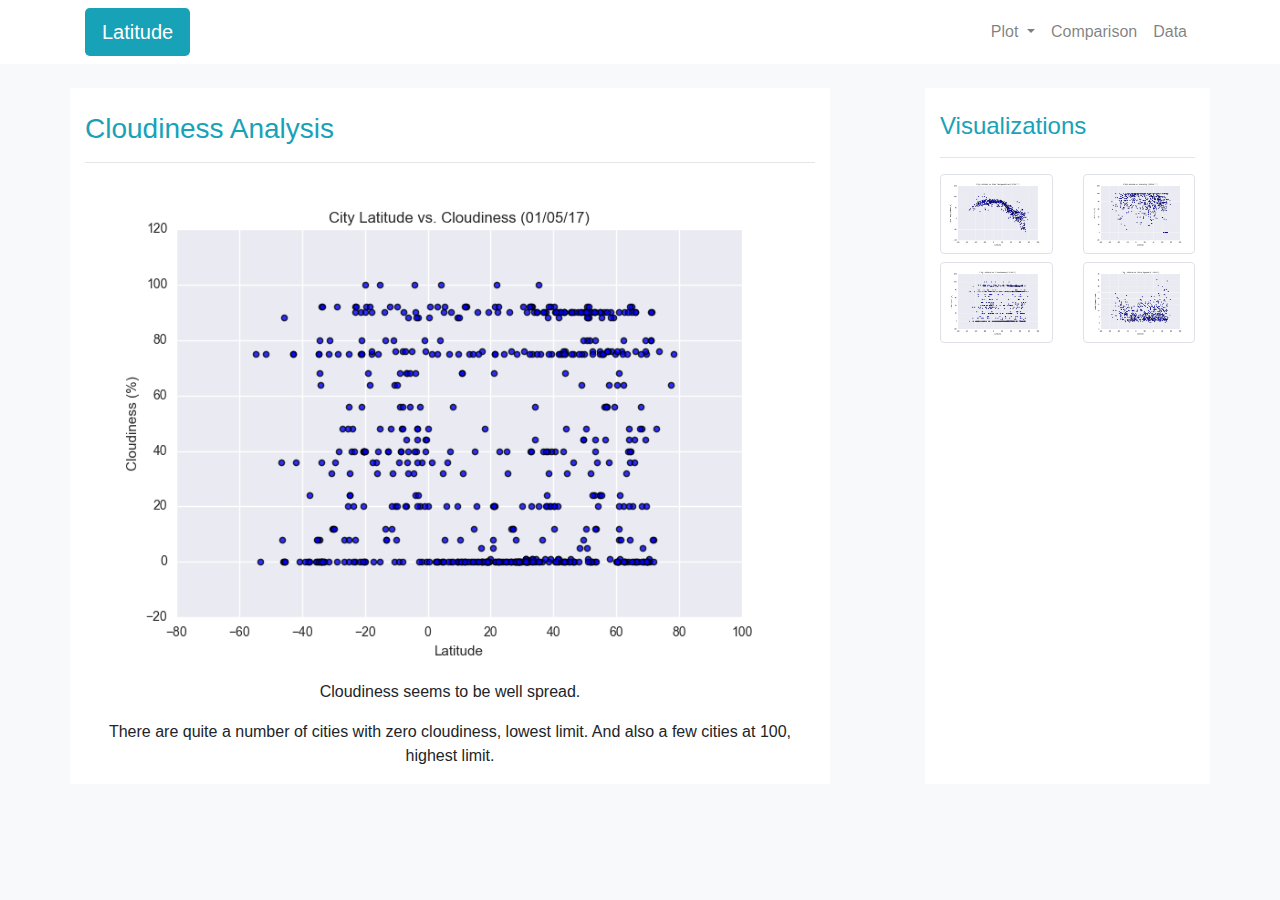
<file: Cloudiness.html>
<!DOCTYPE html>
<html lang="en">

<head>
  <meta charset="UTF-8">
  <title>Cloudiness</title>
  <meta name="viewport" content="width=device-width, initial-scale=1">
  <link rel="stylesheet" href="https://stackpath.bootstrapcdn.com/bootstrap/4.3.1/css/bootstrap.min.css" integrity="sha384-ggOyR0iXCbMQv3Xipma34MD+dH/1fQ784/j6cY/iJTQUOhcWr7x9JvoRxT2MZw1T" crossorigin="anonymous">
  <link rel="stylesheet" href="style.css">
  <script src="https://ajax.googleapis.com/ajax/libs/jquery/3.4.1/jquery.min.js"></script>
  <script src="https://cdnjs.cloudflare.com/ajax/libs/popper.js/1.16.0/umd/popper.min.js"></script>
  <script src="https://maxcdn.bootstrapcdn.com/bootstrap/4.4.1/js/bootstrap.min.js"></script>
</head>

<body class = "body bg-light">

    <nav class="navbar navbar-expand-md navbar-light" id="mainmenu">
        <div class="container">
            <a href="Latitude.html"><button type="button" class="btn btn-lg" id="LatButton"> Latitude </button></a>
            <button class="navbar-toggler float-right" type="button" data-toggle="collapse" data-target="#navbar9">
                <span class="navbar-toggler-icon"></span>
            </button>
            <div class="navbar-collapse collapse" id="navbar9">
                <ul class="navbar-nav ml-auto">
                    <li class="nav-item dropdown">
                        <a href="#" class="nav-link dropdown-toggle" data-toggle="dropdown">Plot </a>
                        <div class="dropdown-menu dropdown-menu-right">
                            <a href="Temperature.html" class="dropdown-item">Max Temperature</a>
                            <a href="Humidity.html" class="dropdown-item">Humidity</a>
                            <a href="Cloudiness.html" class="dropdown-item">Cloudiness</a>
                            <a href="WindSpeed.html" class="dropdown-item">Wind Speed</a>
                    </li>
                    <li class="nav-item">
                        <a class="nav-link" href="Comparison.html">Comparison</a>
                    </li>
                    <li class="nav-item">
                        <a class="nav-link" href="DataForDisplay.html">Data</a>
                    </li>
                </ul>
            </div>
        </div>
    </nav>


    <div class="container mx-auto py-auto">
        <br>
        <div class="row d-flex bg-white">
            <div class="col-sm-12 col-md-8 col-lg-8">
            </br>
                <h3 class="text-info">Cloudiness Analysis</h2>
                <hr>

                <img class="img-fluid float-left" src="Resources/assets/images/Fig3.png" alt="Cloudiness">
                
                <p class = "text-center">Cloudiness seems to be well spread.</p>
                <p class = "text-center">There are quite a number of cities with zero cloudiness, lowest limit. And also a few cities at 100, highest limit.</p>
            </div>

            <div class="col-sm-12 col-md-1 col-lg-1 bg-light">
            </div>

            <div class="col-sm-12 col-md-3 col-lg-3">
            </br>        
                <h4 class="text-info">Visualizations</h4>
                <hr>

                <div class="row">
                    <div class="col-3 col-sm-3 col-md-6 mb-2 text-center">
                        <a href="Temperature.html" title="Max Temperature">
                            <img class="img-thumbnail hoverable" src="Resources/assets/images/Fig1.png" alt="Max Temperature"></a>
                    </div>
                      <div class="col-3 col-sm-3 col-md-6 mb-2 text-center">
                        <a href="Humidity.html" title="Humidity">
                            <img class="img-thumbnail hoverable" src="Resources/assets/images/Fig2.png" alt="Humidity"></a>
                      </div>
                      <div class="col-3 col-sm-3 col-md-6 mb-1 text-center">
                        <a href="#" title="You are in Cloudiness Page">
                            <img class="img-thumbnail hoverable" src="Resources/assets/images/Fig3.png"  alt="Cloudiness"></a>
                      </div>
                      <div class="col-3 col-sm-3 col-md-6 mb-1 text-center">
                        <a href="WindSpeed.html" title="Wind Speed">
                            <img class="img-thumbnail hoverable" src="Resources/assets/images/Fig4.png" alt="Wind Speed"></a>
                      </div>

                      <div class="clearfix">
                        <!-- clearfix all breakpoints -->
                      </div>

                  </div>
            </div>
        </div>
    </div>


</body>


</html>
</file>
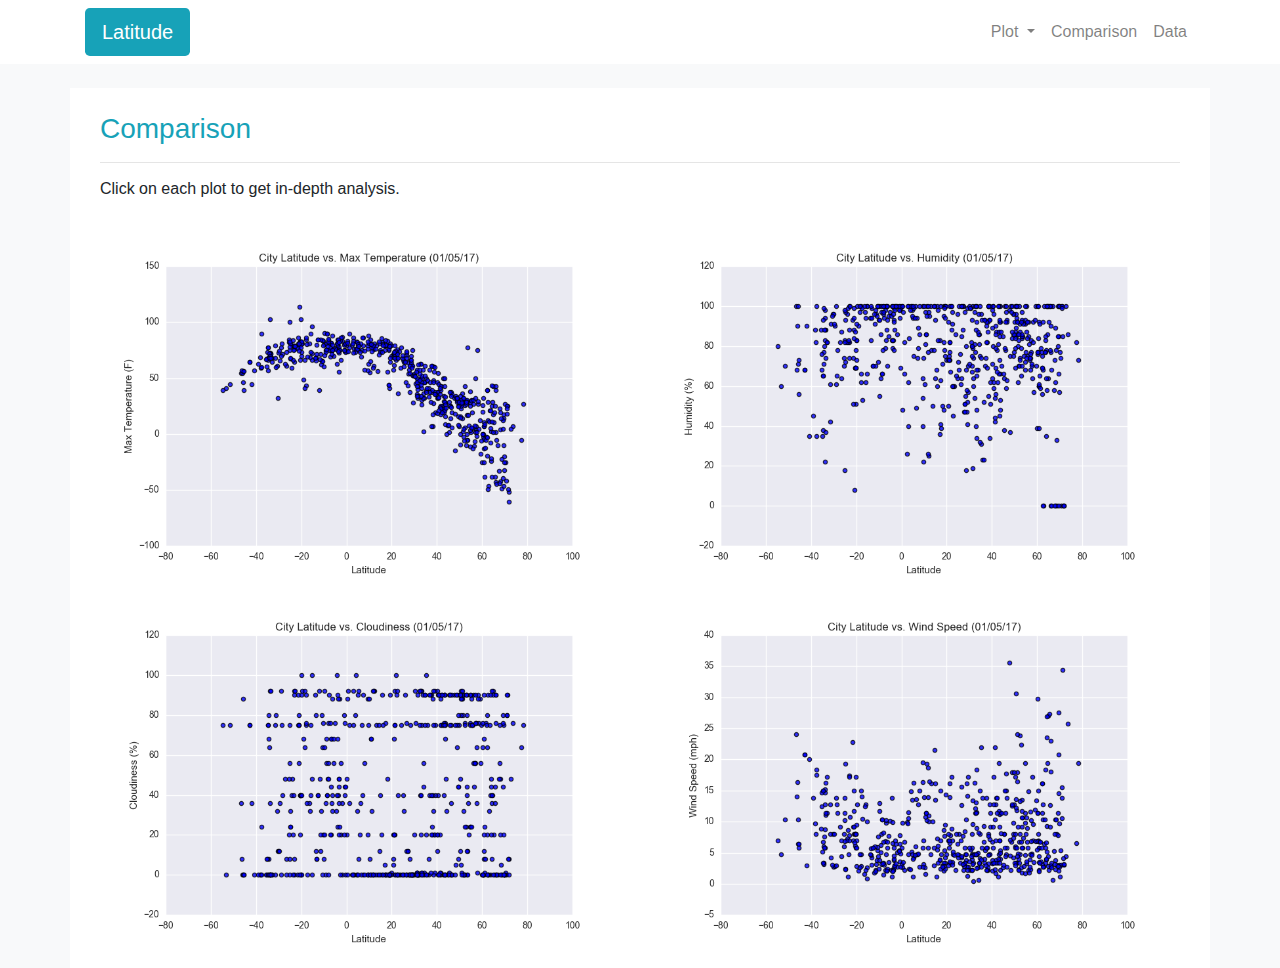
<file: Comparison.html>
<!DOCTYPE html>
<html lang="en">

<head>
  <meta charset="UTF-8">
  <title>Comparison</title>
  <meta name="viewport" content="width=device-width, initial-scale=1">
  <link rel="stylesheet" href="https://stackpath.bootstrapcdn.com/bootstrap/4.3.1/css/bootstrap.min.css" integrity="sha384-ggOyR0iXCbMQv3Xipma34MD+dH/1fQ784/j6cY/iJTQUOhcWr7x9JvoRxT2MZw1T" crossorigin="anonymous">
  <link rel="stylesheet" href="style.css">
  <script src="https://ajax.googleapis.com/ajax/libs/jquery/3.4.1/jquery.min.js"></script>
  <script src="https://cdnjs.cloudflare.com/ajax/libs/popper.js/1.16.0/umd/popper.min.js"></script>
  <script src="https://maxcdn.bootstrapcdn.com/bootstrap/4.4.1/js/bootstrap.min.js"></script>
</head>

<body class = "body bg-light">
    <nav class="navbar navbar-expand-md navbar-light" id="mainmenu">
        <div class="container">
            <a href="Latitude.html"><button type="button" class="btn btn-lg" id="LatButton"> Latitude </button></a>
            <button class="navbar-toggler float-right" type="button" data-toggle="collapse" data-target="#navbar9">
                <span class="navbar-toggler-icon"></span>
            </button>
            <div class="navbar-collapse collapse" id="navbar9">
                <ul class="navbar-nav ml-auto">
                    <li class="nav-item dropdown" id="dropmenu">
                        <a href="#" class="nav-link dropdown-toggle" data-toggle="dropdown">Plot </a>
                        <div class="dropdown-menu dropdown-menu-right">
                            <a href="Temperature.html" class="dropdown-item">Max Temperature</a>
                            <a href="Humidity.html" class="dropdown-item">Humidity</a>
                            <a href="Cloudiness.html" class="dropdown-item">Cloudiness</a>
                            <a href="WindSpeed.html" class="dropdown-item">Wind Speed</a>
                    </li>
                    <li class="nav-item">
                        <a class="nav-link" href="#" title="You are in Comparison Page">Comparison</a>
                    </li>
                    <li class="nav-item">
                        <a class="nav-link" href="DataForDisplay.html">Data</a>
                    </li>
                </ul>
            </div>
        </div>
    </nav>

    </br>
    <div class="container mx-auto py-auto bg-white">
        
    <div class="col-sm-12 col-md-12 col-lg-12">
    </br>        
        <h3 class="text-info">Comparison</h3>
        <hr>

        <h6>Click on each plot to get in-depth analysis.</h6>
        </br>

        <div class="row">
            <div class="col-sm-12 col-md-6 mb-2 text-center">
                <a href="Temperature.html" title="Max Temperature">
                    <img class="img-fluid" src="Resources/assets/images/Fig1.png" alt="Max Temperature"></a>
              </div>
              <div class="col-sm-12 col-md-6 mb-2 text-center">
                <a href="Humidity.html" title="Humidity">
                    <img class="img-fluid" src="Resources/assets/images/Fig2.png" alt="Humidity"></a>
              </div>
              <div class="col-sm-12 col-md-6 mb-2 text-center">
                <a href="Cloudiness.html" title="Cloudiness">
                    <img class="img-fluid" src="Resources/assets/images/Fig3.png"  alt="Cloudiness"></a>
              </div>
              <div class="col-sm-12 col-md-6 mb-2 text-center">
                <a href="WindSpeed.html" title="Wind Speed">
                    <img class="img-fluid"" src="Resources/assets/images/Fig4.png" alt="Wind Speed"></a>
              </div>

              <div class="clearfix">
                <!-- clearfix all breakpoints -->
              </div>
              </div>

          </div>
    </div>
    </div>

</body>


</html>
</file>
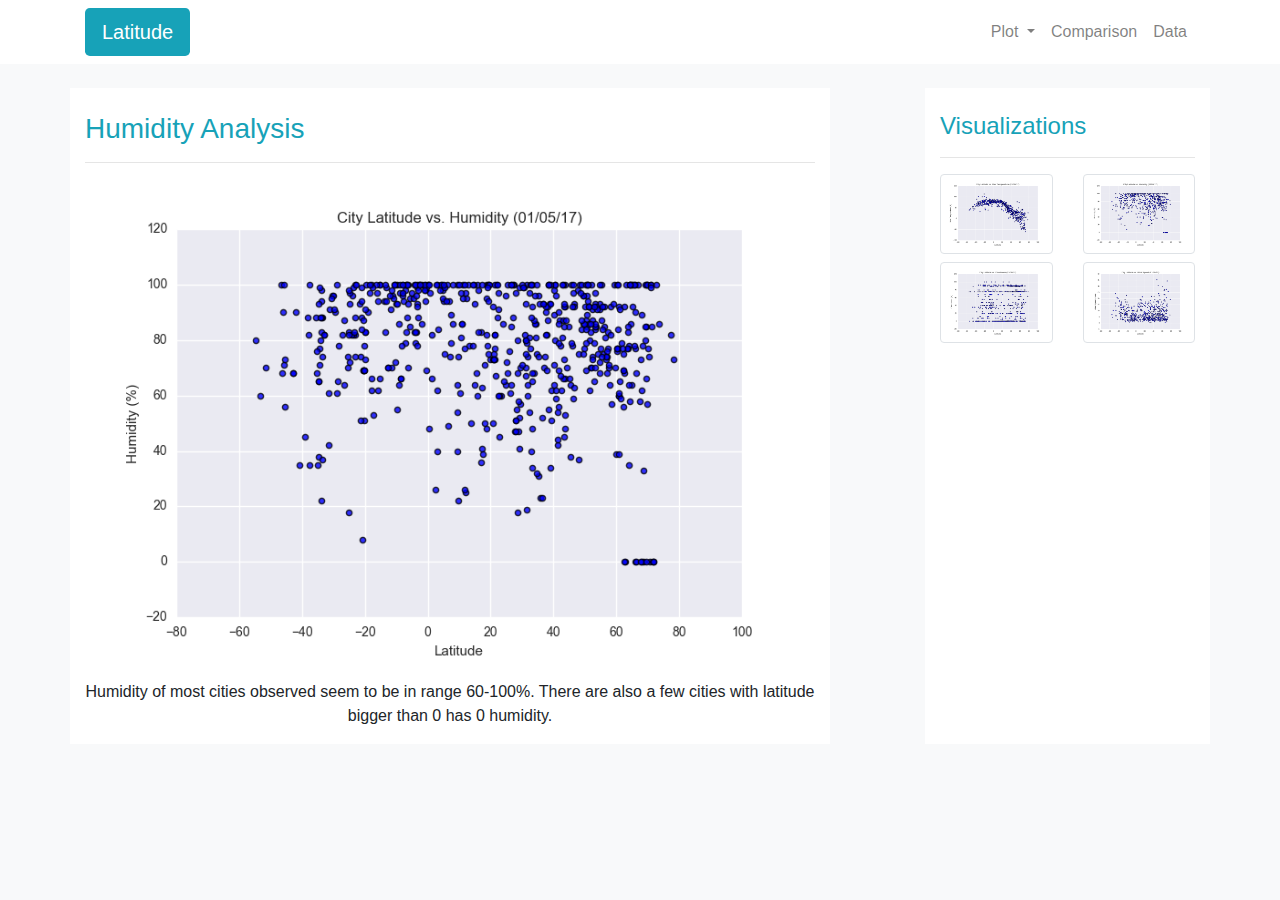
<file: Humidity.html>
<!DOCTYPE html>
<html lang="en">

<head>
  <meta charset="UTF-8">
  <title>Humidity</title>
  <meta name="viewport" content="width=device-width, initial-scale=1">
  <link rel="stylesheet" href="https://stackpath.bootstrapcdn.com/bootstrap/4.3.1/css/bootstrap.min.css" integrity="sha384-ggOyR0iXCbMQv3Xipma34MD+dH/1fQ784/j6cY/iJTQUOhcWr7x9JvoRxT2MZw1T" crossorigin="anonymous">
  <link rel="stylesheet" href="style.css">
  <script src="https://ajax.googleapis.com/ajax/libs/jquery/3.4.1/jquery.min.js"></script>
  <script src="https://cdnjs.cloudflare.com/ajax/libs/popper.js/1.16.0/umd/popper.min.js"></script>
  <script src="https://maxcdn.bootstrapcdn.com/bootstrap/4.4.1/js/bootstrap.min.js"></script>
</head>

<body class = "body bg-light">

    <nav class="navbar navbar-expand-md navbar-light" id="mainmenu">
        <div class="container">
            <a href="Latitude.html"><button type="button" class="btn btn-lg" id="LatButton"> Latitude </button></a>
            <button class="navbar-toggler float-right" type="button" data-toggle="collapse" data-target="#navbar9">
                <span class="navbar-toggler-icon"></span>
            </button>
            <div class="navbar-collapse collapse" id="navbar9">
                <ul class="navbar-nav ml-auto">
                    <li class="nav-item dropdown">
                        <a href="#" class="nav-link dropdown-toggle" data-toggle="dropdown">Plot </a>
                        <div class="dropdown-menu dropdown-menu-right">
                            <a href="Temperature.html" class="dropdown-item">Max Temperature</a>
                            <a href="Humidity.html" class="dropdown-item">Humidity</a>
                            <a href="Cloudiness.html" class="dropdown-item">Cloudiness</a>
                            <a href="WindSpeed.html" class="dropdown-item">Wind Speed</a>
                    </li>
                    <li class="nav-item">
                        <a class="nav-link" href="Comparison.html">Comparison</a>
                    </li>
                    <li class="nav-item">
                        <a class="nav-link" href="DataForDisplay.html">Data</a>
                    </li>
                </ul>
            </div>
        </div>
    </nav>


    <div class="container mx-auto py-auto">
        <br>
        <div class="row d-flex bg-white">
            <div class="col-sm-12 col-md-8 col-lg-8">
            </br>
                <h3 class="text-info">Humidity Analysis</h3>
                <hr>

                <img class="img-fluid float-left" src="Resources/assets/images/Fig2.png" alt="Humidity">
                
                <p class = "text-center float-left">Humidity of most cities observed seem to be in range 60-100%. There are also a few cities with latitude bigger than 0 has 0 humidity.</p>
            </div>

            <div class="col-sm-12 col-md-1 col-lg-1 bg-light">
            </div>

            <div class="col-sm-12 col-md-3 col-lg-3">
            </br>        
                <h4 class="text-info">Visualizations</h4>
                <hr>

                <div class="row">
                      <div class="col-3 col-sm-3 col-md-6 mb-2 text-center">
                        <a href="Temperature.html" title="Max Temperature">
                            <img class="img-thumbnail hoverable" src="Resources/assets/images/Fig1.png" alt="Max Temperature"></a>
                      </div>
                      <div class="col-3 col-sm-3 col-md-6 mb-2 text-center">
                        <a href="#" title="You are in Humidity Page">
                            <img class="img-thumbnail hoverable" src="Resources/assets/images/Fig2.png" alt="Humidity"></a>
                      </div>
                      <div class="col-3 col-sm-3 col-md-6 mb-1 text-center">
                        <a href="Cloudiness.html" title="Cloudiness">
                            <img class="img-thumbnail hoverable" src="Resources/assets/images/Fig3.png"  alt="Cloudiness"></a>
                      </div>
                      <div class="col-3 col-sm-3 col-md-6 mb-1 text-center">
                        <a href="WindSpeed.html" title="Wind Speed">
                            <img class="img-thumbnail hoverable" src="Resources/assets/images/Fig4.png" alt="Wind Speed"></a>
                      </div>

                      <div class="clearfix">
                        <!-- clearfix all breakpoints -->
                      </div>

                  </div>
            </div>
        </div>
    </div>


</body>


</html>
</file>
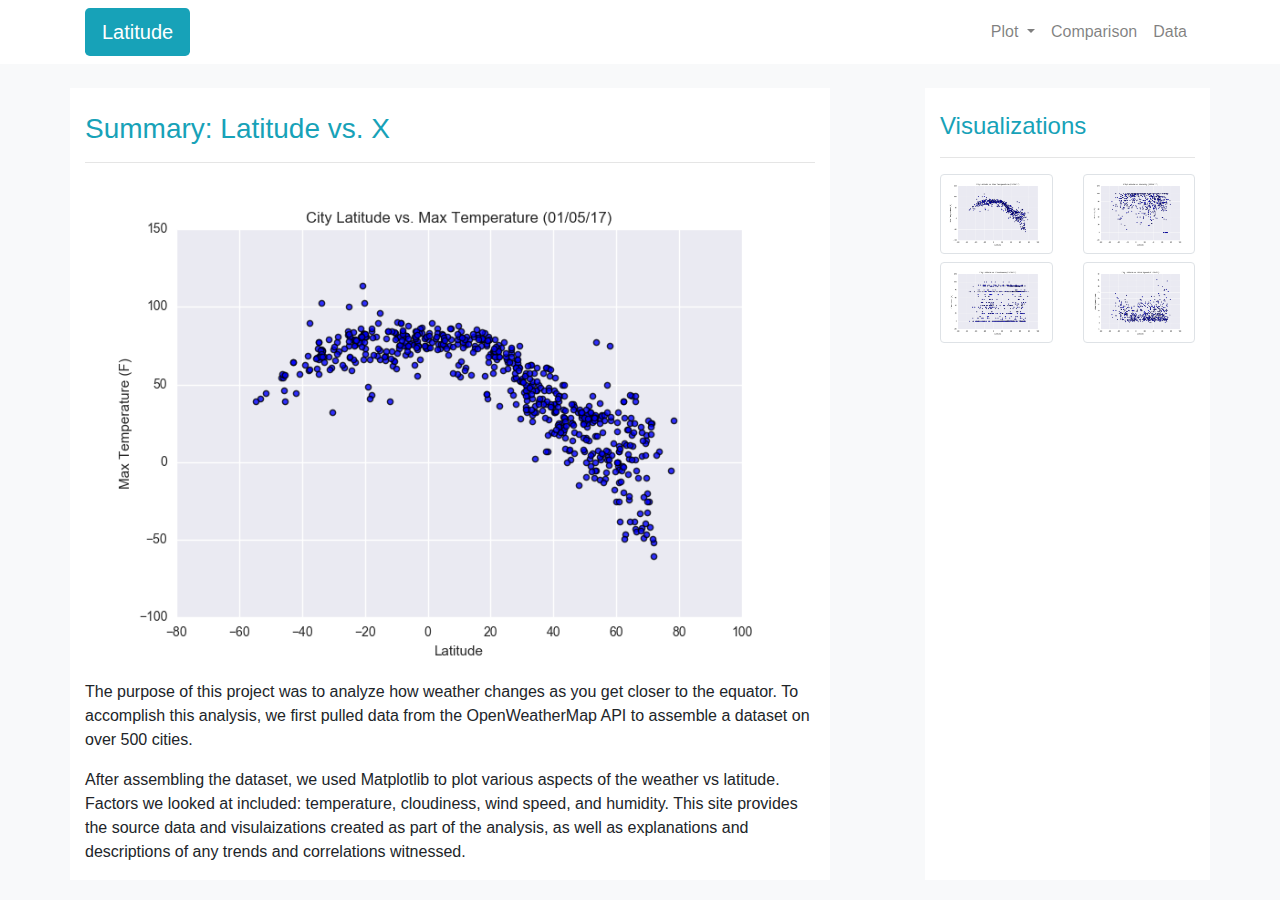
<file: Latitude.html>
<!DOCTYPE html>
<html lang="en">

<head>
  <meta charset="UTF-8">
  <title>Latitude with Attitude!</title>
  <meta name="viewport" content="width=device-width, initial-scale=1">
  <link rel="stylesheet" href="https://stackpath.bootstrapcdn.com/bootstrap/4.3.1/css/bootstrap.min.css" integrity="sha384-ggOyR0iXCbMQv3Xipma34MD+dH/1fQ784/j6cY/iJTQUOhcWr7x9JvoRxT2MZw1T" crossorigin="anonymous">
  <link rel="stylesheet" href="style.css">
  <script src="https://ajax.googleapis.com/ajax/libs/jquery/3.4.1/jquery.min.js"></script>
  <script src="https://cdnjs.cloudflare.com/ajax/libs/popper.js/1.16.0/umd/popper.min.js"></script>
  <script src="https://maxcdn.bootstrapcdn.com/bootstrap/4.4.1/js/bootstrap.min.js"></script>
</head>

<body class = "body bg-light">

    <nav class="navbar navbar-expand-md navbar-light" id="mainmenu">
        <div class="container">
            <a href="Latitude.html"><button type="button" class="btn btn-lg" id="LatButton"> Latitude </button></a>
            <button class="navbar-toggler float-right" type="button" data-toggle="collapse" data-target="#navbar9">
                <span class="navbar-toggler-icon"></span>
            </button>
            <div class="navbar-collapse collapse" id="navbar9">
                <ul class="navbar-nav ml-auto">
                    <li class="nav-item dropdown">
                        <a href="#" class="nav-link dropdown-toggle" data-toggle="dropdown">Plot </a>
                        <div class="dropdown-menu dropdown-menu-right">
                            <a href="Temperature.html" class="dropdown-item">Max Temperature</a>
                            <a href="Humidity.html" class="dropdown-item">Humidity</a>
                            <a href="Cloudiness.html" class="dropdown-item">Cloudiness</a>
                            <a href="WindSpeed.html" class="dropdown-item">Wind Speed</a>
                    </li>
                    <li class="nav-item">
                        <a class="nav-link" href="Comparison.html">Comparison</a>
                    </li>
                    <li class="nav-item">
                        <a class="nav-link" href="DataForDisplay.html">Data</a>
                    </li>
                </ul>
            </div>
        </div>
    </nav>


    <div class="container mx-auto py-auto">
        <br>
        <div class="row d-flex bg-white">
            <div class="col-sm-12 col-md-8 col-lg-8">
            </br>
                <h3 class="text-info">Summary: Latitude vs. X</h3>
                <hr>

                <img class="img-fluid float-left" src="Resources/assets/images/Fig1.png" alt="Max Temperature">
                
                <p class = "text-left float-left">The purpose of this project was to analyze how weather changes as you get closer to the equator. To accomplish this analysis, we first pulled data from the OpenWeatherMap API to assemble a dataset on over 500 cities.</p>
                <p class = "text-left gloat-left">After assembling the dataset, we used Matplotlib to plot various aspects of the weather vs latitude. Factors we looked at included: temperature, cloudiness, wind speed, and humidity. This site provides the source data and visulaizations created as part of the analysis, as well as explanations and descriptions of any trends and correlations witnessed. </p>
            </div>

            <div class="col-sm-12 col-md-1 col-lg-1 bg-light">
            </div>

            <div class="col-sm-12 col-md-3 col-lg-3">
            </br>        
                <h4 class="text-info" id="Visual">Visualizations</h4>
                <hr>

                <div class="row">

                      <div class="col-3 col-sm-3 col-md-6 mb-2 text-center">
                        <a href="Temperature.html" title="Max Temperature">
                            <img class="img-thumbnail hoverable" src="Resources/assets/images/Fig1.png" alt="Max Temperature"></a>
                      </div>
                      <div class="col-3 col-sm-3 col-md-6 mb-2 text-center">
                        <a href="Humidity.html" title="Humidity">
                            <img class="img-thumbnail hoverable" src="Resources/assets/images/Fig2.png" alt="Humidity"></a>
                      </div>
                      <div class="col-3 col-sm-3 col-md-6 mb-1 text-center">
                        <a href="Cloudiness.html" title="Cloudiness">
                            <img class="img-thumbnail hoverable" src="Resources/assets/images/Fig3.png"  alt="Cloudiness"></a>
                      </div>
                      <div class="col-3 col-sm-3 col-md-6 mb-1 text-center">
                        <a href="WindSpeed.html" title="Wind Speed">
                            <img class="img-thumbnail hoverable" src="Resources/assets/images/Fig4.png" alt="Wind Speed"></a>
                      </div>

                      <div class="clearfix">
                        <!-- clearfix all breakpoints -->
                      </div>

                  </div>
            </div>
        </div>
    </div>


</body>


</html>
</file>
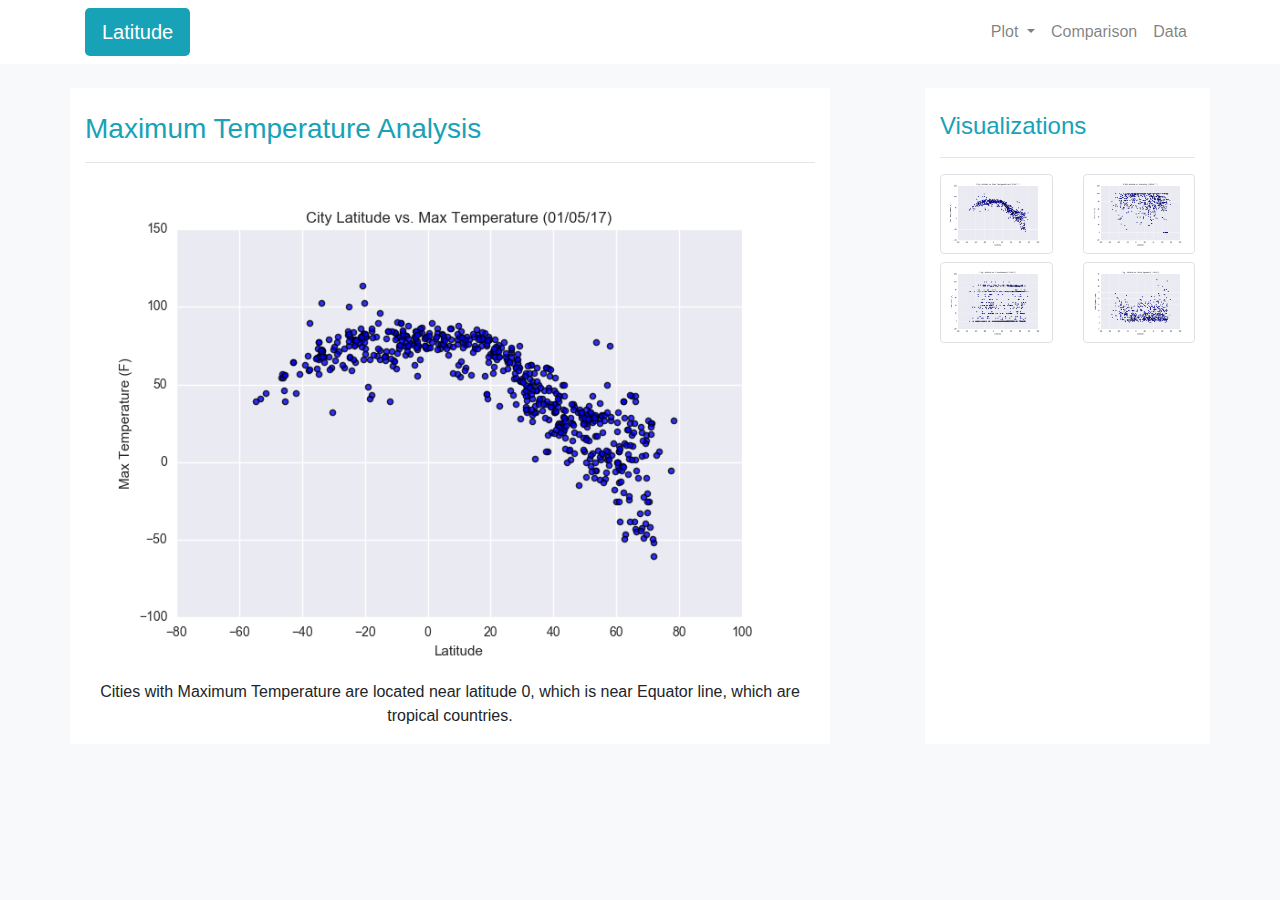
<file: Temperature.html>
<!DOCTYPE html>
<html lang="en">

<head>
  <meta charset="UTF-8">
  <title>Max Temperature</title>
  <meta name="viewport" content="width=device-width, initial-scale=1">
  <link rel="stylesheet" href="https://stackpath.bootstrapcdn.com/bootstrap/4.3.1/css/bootstrap.min.css" integrity="sha384-ggOyR0iXCbMQv3Xipma34MD+dH/1fQ784/j6cY/iJTQUOhcWr7x9JvoRxT2MZw1T" crossorigin="anonymous">
  <link rel="stylesheet" href="style.css">
  <script src="https://ajax.googleapis.com/ajax/libs/jquery/3.4.1/jquery.min.js"></script>
  <script src="https://cdnjs.cloudflare.com/ajax/libs/popper.js/1.16.0/umd/popper.min.js"></script>
  <script src="https://maxcdn.bootstrapcdn.com/bootstrap/4.4.1/js/bootstrap.min.js"></script>
</head>

<body class = "body bg-light">

    <nav class="navbar navbar-expand-md navbar-light" id="mainmenu">
        <div class="container">
            <a href="Latitude.html"><button type="button" class="btn btn-lg" id="LatButton"> Latitude </button></a>
            <button class="navbar-toggler float-right" type="button" data-toggle="collapse" data-target="#navbar9">
                <span class="navbar-toggler-icon"></span>
            </button>
            <div class="navbar-collapse collapse" id="navbar9">
                <ul class="navbar-nav ml-auto">
                    <li class="nav-item dropdown">
                        <a href="#" class="nav-link dropdown-toggle" data-toggle="dropdown">Plot </a>
                        <div class="dropdown-menu dropdown-menu-right">
                            <a href="Temperature.html" class="dropdown-item">Max Temperature</a>
                            <a href="Humidity.html" class="dropdown-item">Humidity</a>
                            <a href="Cloudiness.html" class="dropdown-item">Cloudiness</a>
                            <a href="WindSpeed.html" class="dropdown-item">Wind Speed</a>
                    </li>
                    <li class="nav-item">
                        <a class="nav-link" href="Comparison.html">Comparison</a>
                    </li>
                    <li class="nav-item">
                        <a class="nav-link" href="DataForDisplay.html">Data</a>
                    </li>
                </ul>
            </div>
        </div>
    </nav>


    <div class="container mx-auto py-auto">
        <br>
        <div class="row d-flex bg-white">
            <div class="col-sm-12 col-md-8 col-lg-8">
            </br>
                <h3 class="text-info">Maximum Temperature Analysis</h2>
                <hr>

                <img class="img-fluid float-left" src="Resources/assets/images/Fig1.png" alt="Max Temperature">
                
                <p class = "text-center float-left">Cities with Maximum Temperature are located near latitude 0, which is near Equator line, which are tropical countries.</p>
            </div>

            <div class="col-sm-12 col-md-1 col-lg-1 bg-light">
            </div>

            <div class="col-sm-12 col-md-3 col-lg-3">
            </br>        
                <h4 class="text-info">Visualizations</h4>
                <hr>

                <div class="row">
                      <div class="col-3 col-sm-3 col-md-6 mb-2 text-center">
                        <a href="#" title="You are on Temperature Page">
                            <img class="img-thumbnail" src="Resources/assets/images/Fig1.png" alt="Max Temperature"></a>
                      </div>
                      <div class="col-3 col-sm-3 col-md-6 mb-2 text-center">
                        <a href="Humidity.html" title="Humidity">
                            <img class="img-thumbnail hoverable" src="Resources/assets/images/Fig2.png" alt="Humidity"></a>
                      </div>
                      <div class="col-3 col-sm-3 col-md-6 mb-1 text-center">
                        <a href="Cloudiness.html" title="Cloudiness">
                            <img class="img-thumbnail hoverable" src="Resources/assets/images/Fig3.png"  alt="Cloudiness"></a>
                      </div>
                      <div class="col-3 col-sm-3 col-md-6 mb-1 text-center">
                        <a href="WindSpeed.html" title="Wind Speed">
                            <img class="img-thumbnail hoverable" src="Resources/assets/images/Fig4.png" alt="Wind Speed"></a>
                      </div>

                      <div class="clearfix">
                        <!-- clearfix all breakpoints -->
                      </div>

                  </div>
            </div>
        </div>
    </div>


</body>


</html>
</file>
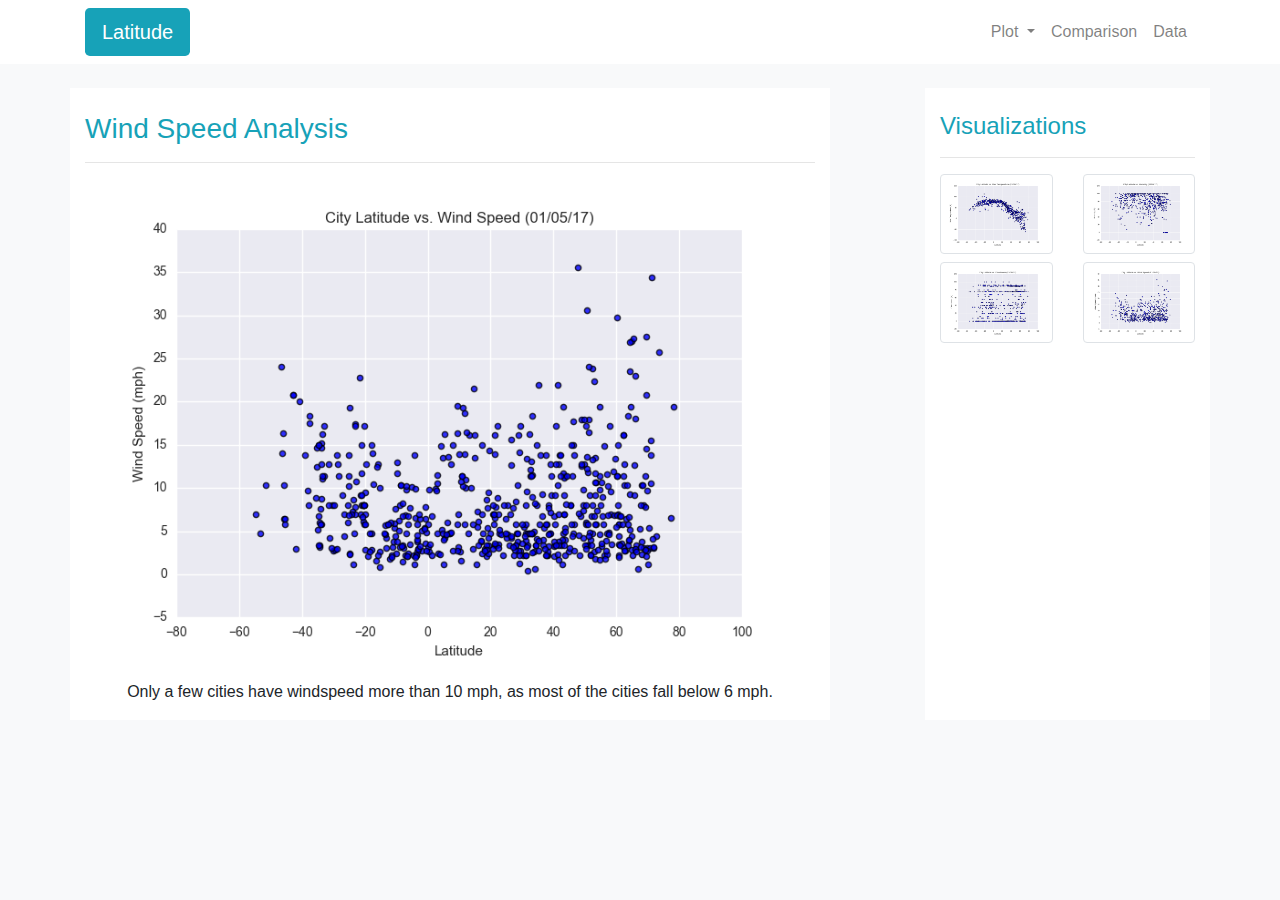
<file: WindSpeed.html>
<!DOCTYPE html>
<html lang="en">

<head>
  <meta charset="UTF-8">
  <title>Wind Speed</title>
  <meta name="viewport" content="width=device-width, initial-scale=1">
  <link rel="stylesheet" href="https://stackpath.bootstrapcdn.com/bootstrap/4.3.1/css/bootstrap.min.css" integrity="sha384-ggOyR0iXCbMQv3Xipma34MD+dH/1fQ784/j6cY/iJTQUOhcWr7x9JvoRxT2MZw1T" crossorigin="anonymous">
  <link rel="stylesheet" href="style.css">
  <script src="https://ajax.googleapis.com/ajax/libs/jquery/3.4.1/jquery.min.js"></script>
  <script src="https://cdnjs.cloudflare.com/ajax/libs/popper.js/1.16.0/umd/popper.min.js"></script>
  <script src="https://maxcdn.bootstrapcdn.com/bootstrap/4.4.1/js/bootstrap.min.js"></script>
</head>

<body class = "body bg-light">

    <nav class="navbar navbar-expand-md navbar-light" id="mainmenu">
        <div class="container">
            <a href="Latitude.html"><button type="button" class="btn btn-lg" id="LatButton"> Latitude </button></a>
            <button class="navbar-toggler float-right" type="button" data-toggle="collapse" data-target="#navbar9">
                <span class="navbar-toggler-icon"></span>
            </button>
            <div class="navbar-collapse collapse" id="navbar9">
                <ul class="navbar-nav ml-auto">
                    <li class="nav-item dropdown">
                        <a href="#" class="nav-link dropdown-toggle" data-toggle="dropdown">Plot </a>
                        <div class="dropdown-menu dropdown-menu-right">
                            <a href="Temperature.html" class="dropdown-item">Max Temperature</a>
                            <a href="Humidity.html" class="dropdown-item">Humidity</a>
                            <a href="Cloudiness.html" class="dropdown-item">Cloudiness</a>
                            <a href="WindSpeed.html" class="dropdown-item">Wind Speed</a>
                    </li>
                    <li class="nav-item">
                        <a class="nav-link" href="Comparison.html">Comparison</a>
                    </li>
                    <li class="nav-item">
                        <a class="nav-link" href="DataForDisplay.html">Data</a>
                    </li>
                </ul>
            </div>
        </div>
    </nav>


    <div class="container mx-auto py-auto">
        <br>
        <div class="row d-flex bg-white">
            <div class="col-sm-12 col-md-8 col-lg-8">
            </br>
                <h3 class="text-info">Wind Speed Analysis</h3>
                <hr>

                <img class="img-fluid float-left" src="Resources/assets/images/Fig4.png" alt="Wind Speed">
                
                <p class = "text-center">Only a few cities have windspeed more than 10 mph, as most of the cities fall below 6 mph.</p>
            </div>

            <div class="col-sm-12 col-md-1 col-lg-1 bg-light">
            </div>

            <div class="col-sm-12 col-md-3 col-lg-3">
            </br>        
                <h4 class="text-info" id="Visual">Visualizations</h4>
                <hr>

                <div class="row">
                    <div class="col-3 col-sm-3 col-md-6 mb-2 text-center">
                        <a href="Temperature.html" title="Max Temperature">
                            <img class="img-thumbnail hoverable" src="Resources/assets/images/Fig1.png" alt="Max Temperature"></a>
                      </div>
                      <div class="col-3 col-sm-3 col-md-6 mb-2 text-center">
                        <a href="Humidity.html" title="Humidity">
                            <img class="img-thumbnail hoverable" src="Resources/assets/images/Fig2.png" alt="Humidity"></a>
                      </div>
                      <div class="col-3 col-sm-3 col-md-6 mb-1 text-center">
                        <a href="Cloudiness.html" title="Cloudiness">
                            <img class="img-thumbnail hoverable" src="Resources/assets/images/Fig3.png"  alt="Cloudiness"></a>
                      </div>
                      <div class="col-3 col-sm-3 col-md-6 mb-1 text-center">
                        <a href="#" title="You are in Wind Speed Page">
                            <img class="img-thumbnail hoverable" src="Resources/assets/images/Fig4.png" alt="Wind Speed"></a>
                      </div>

                      <div class="clearfix">
                        <!-- clearfix all breakpoints -->
                      </div>
                      </div>

                  </div>
            </div>
        </div>
    </div>


</body>


</html>
</file>
<file: style.css>
.column {
  float: left;
  width: 50%;
  padding: 5px;
}

/* Clearfix (clear floats) */
.row::after {
  content: "";
  clear: both;
  display: table;
}

#mainmenu {
  background-color:white;
}

#LatButton{
  background-color:#17a2b8;
  color: white;
}


@media (max-width: 768px) {
  #mainmenu {
   background-color:#17a2b8;
   color: white;
  }
  
  #LatButton{
    background-color:white;
    color: #17a2b8;
  }

  #navbar9{
    color:white;
  }
  
  .nav-item{
    color:white;
  }

}
</file>
